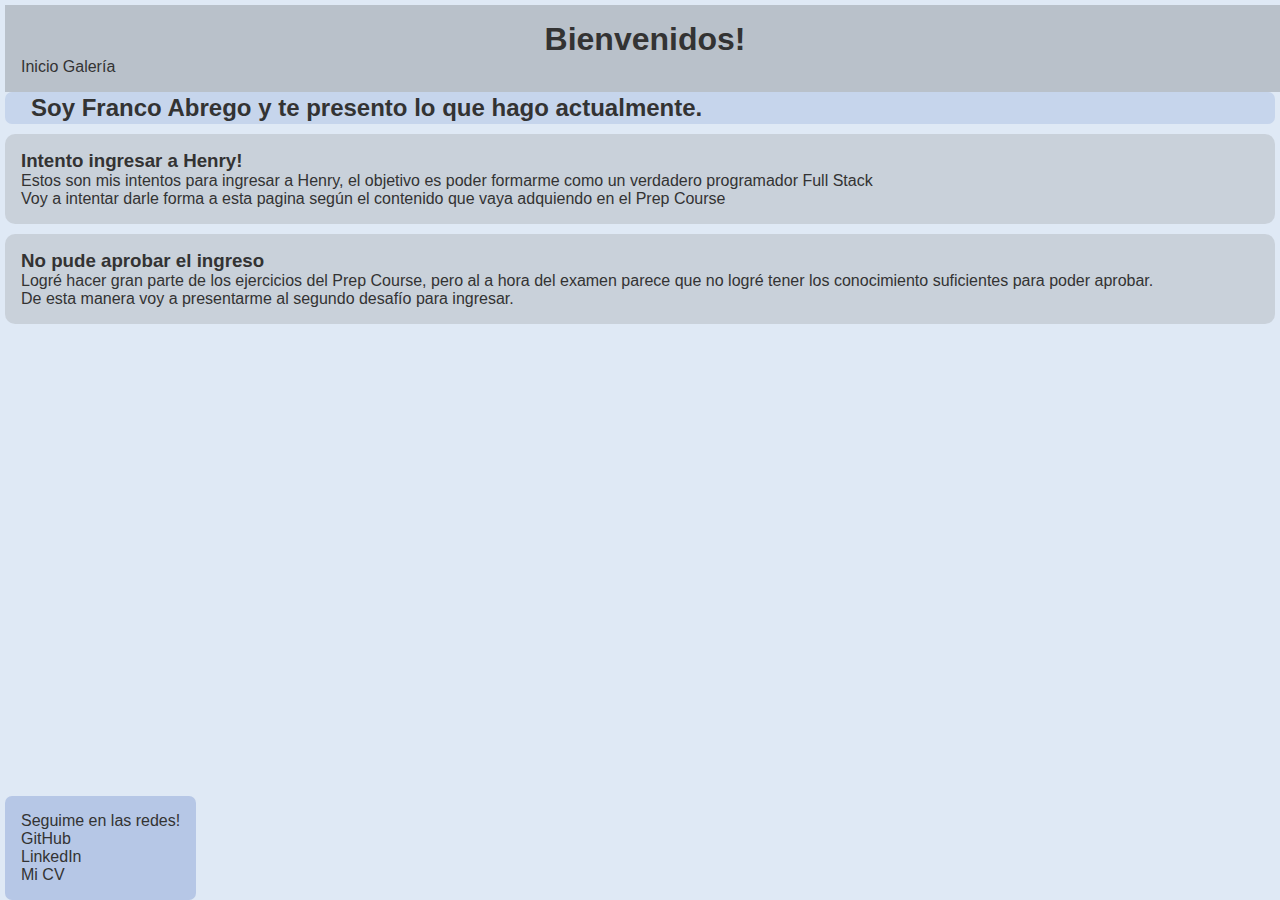
<file: index.html>
<!DOCTYPE html>
<html lang="es">
<head>
  <meta charset="UTF-8">
  <meta name="viewport" content="width=device-width, initial-scale=1.0">
  <link rel="stylesheet" href="reset.css"/>
  <link rel="stylesheet" href="estilos.css"/>
  <title>Mi Primer Sitio Web</title>
</head>
<body class="fondo">
    <header>
        <div id="encabezado">
            <h1>Bienvenidos!</h1>
            <span><a href="index.html">Inicio</a></span>
            <span><a href="galeria.html">Galería</a></span>
        </div>

    </header>
    <main>
        <section>
            <article>
                <h2>Soy Franco Abrego y te presento lo que hago actualmente.</h2>
                <div id="descripcion">
                    <h3>Intento ingresar a Henry!</h3>
                        <p>Estos son mis intentos para ingresar a Henry, el objetivo es poder formarme como un verdadero programador Full Stack</p>
                        <p>Voy a intentar darle forma a esta pagina según el contenido que vaya adquiendo en el Prep Course</p>
                </div>
            </article>
            <article>
                <div id="descripcion">
                    <h3>No pude aprobar el ingreso</h3>
                    <p>Logré hacer gran parte de los ejercicios del Prep Course, pero al a hora del examen parece que no logré tener los conocimiento
                        suficientes para poder aprobar.
                    </p>
                    <p>De esta manera voy a presentarme al segundo desafío para ingresar.
                    </p>
                </div>
            </article>
        </section>

    </main>
    <footer>
        <p>Seguime en las redes!</p>
        <ul>
            <li><a href="https://github.com/fnabrego">GitHub</a></li>
            <li><a href="https://www.linkedin.com/in/franco-nicolas-abrego/">LinkedIn</a></li>
            <li><a href="CV-20222023TEC.pdf">Mi CV</a></li>
        </ul>
    </footer>
</body>
</html>
</file>
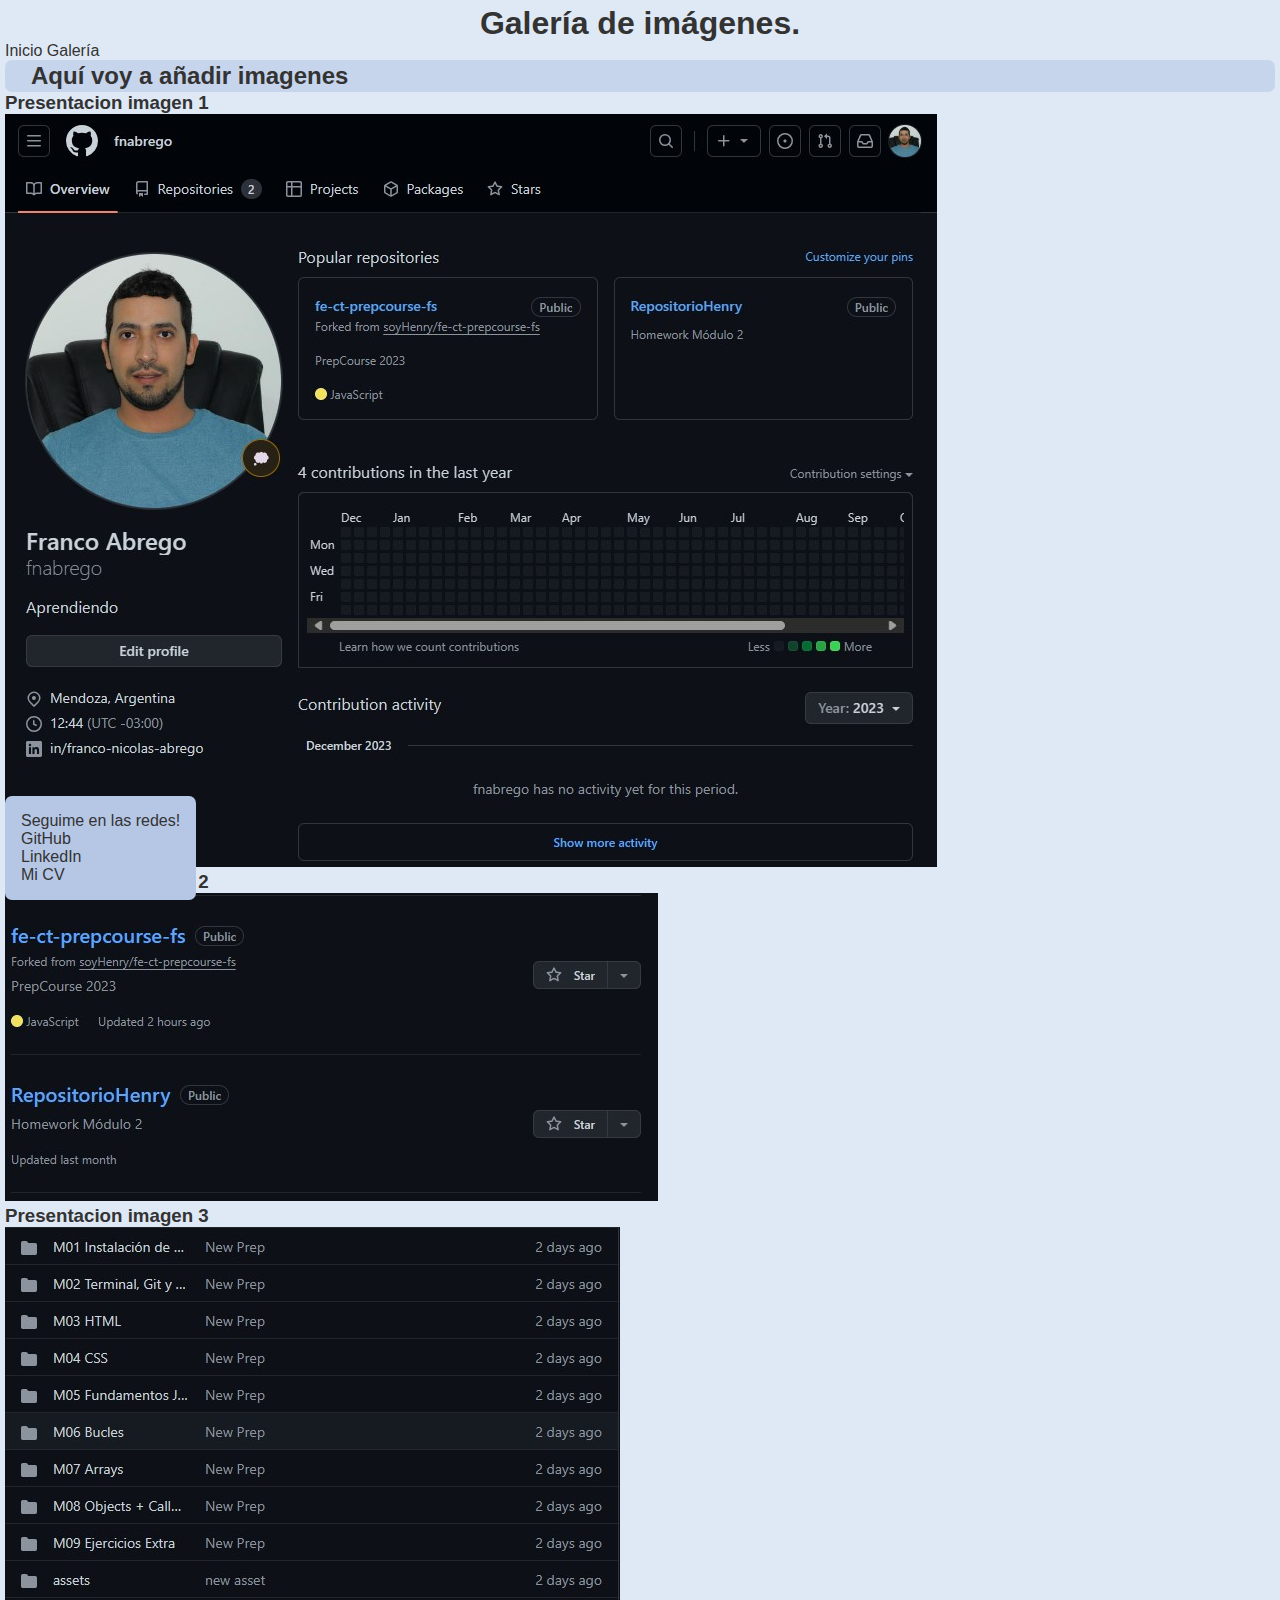
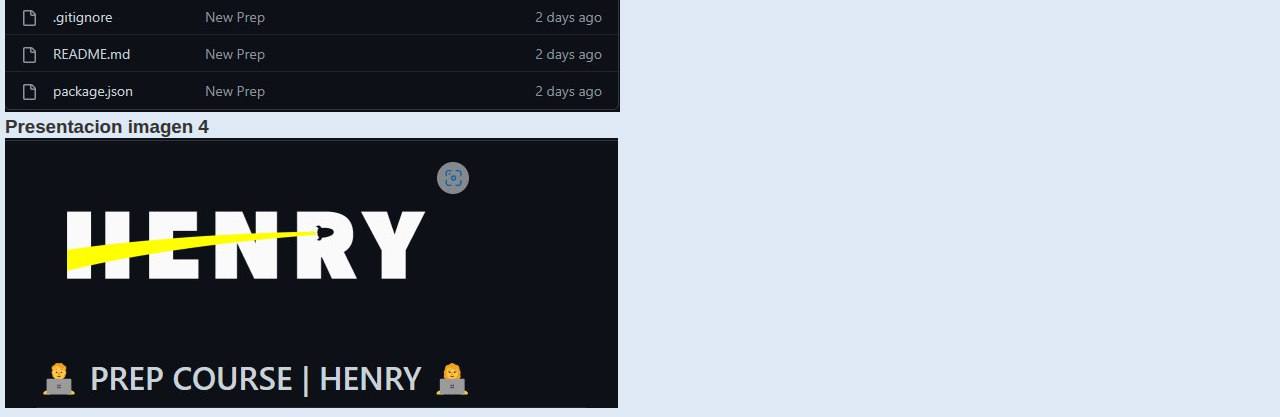
<file: galeria.html>
<!DOCTYPE html>
<html lang="es">
<head>
  <meta charset="UTF-8">
  <meta name="viewport" content="width=device-width, initial-scale=1.0">
  <link rel="stylesheet" href="reset.css"/>
  <link rel="stylesheet" href="estilos.css"/>
  <title>Galería</title>
</head>
<body>
    <header>
        <h1>Galería de imágenes.</h1>
        <span><a href="index.html">Inicio</a></span>
        <span><a href="galeria.html">Galería</a></span>
    </header>
    <main>
        <section>
            <article>
                <h2>Aquí voy a añadir imagenes</h2>
                    <div>
                        <h3>Presentacion imagen 1</h3>
                        <a href="imagen1.jpg" ><img src="imagen1.jpg" title="Perfil" class="preview"></a>
                    </div>
                    <div>
                        <h3>Presentacion imagen 2</h3>
                        <a href="imagen2.jpg" ><img src="imagen2.jpg" title="Repositorio" class="preview"></a>
                    </div>
                    <div>
                        <h3>Presentacion imagen 3</h3>
                        <a href="imagen3.jpg" ><img src="imagen3.jpg" title="PrepCourse" class="preview"></a>
                    </div>
                    <div>
                        <h3>Presentacion imagen 4</h3>
                        <a href="imagen4.jpg" ><img src="imagen4.jpg" title="Henry" class="preview"></a>
                    </div>
            </article>
        </section>

    </main>
    <footer>
        <p>Seguime en las redes!</p>
        <ul>
            <li><a href="https://github.com/fnabrego">GitHub</a></li>
            <li><a href="https://www.linkedin.com/in/franco-nicolas-abrego/">LinkedIn</a></li>
            <li><a href="/CV-20222023TEC.pdf">Mi CV</a></li>
        </ul>
    </footer>
</body>
</html>
</file>
<file: estilos.css>
body {
    font-family: 'Arial', sans-serif;
    background-color: rgb(223, 233, 245);
    color: #333;
    margin: 5px;
}
#encabezado {
    width: 100vw;
    padding: 1em;
    place-items: 2px;
    background-color: #3d3d3d3b;
}
h1{
    text-align: center;
}
h2{
    background-color: rgb(198, 213, 236);
    border: 2px solid rgba(0, 0, 0, 0);
    border-radius: 7px;
    padding: auto;
    padding-left: 1em;
}
#descripcion{
    margin-top: 10px;
    margin-bottom: 10px;
    background-color: rgba(128, 128, 128, 0.233);
    border: 5px black;
    border-radius: 10px;
    padding: 1em;
}
.preview {
    size-adjust: 80%;
}
footer{
    padding: 1em;
    border-radius: 7px;
    background-color: rgb(182, 199, 230);
    text-align: left;
    position: absolute;
    bottom: 0;
}
a{
    text-overflow: clip;
}
a:hover{
    text-decoration-line:underline;
    font-style: oblique;
}
</file>
